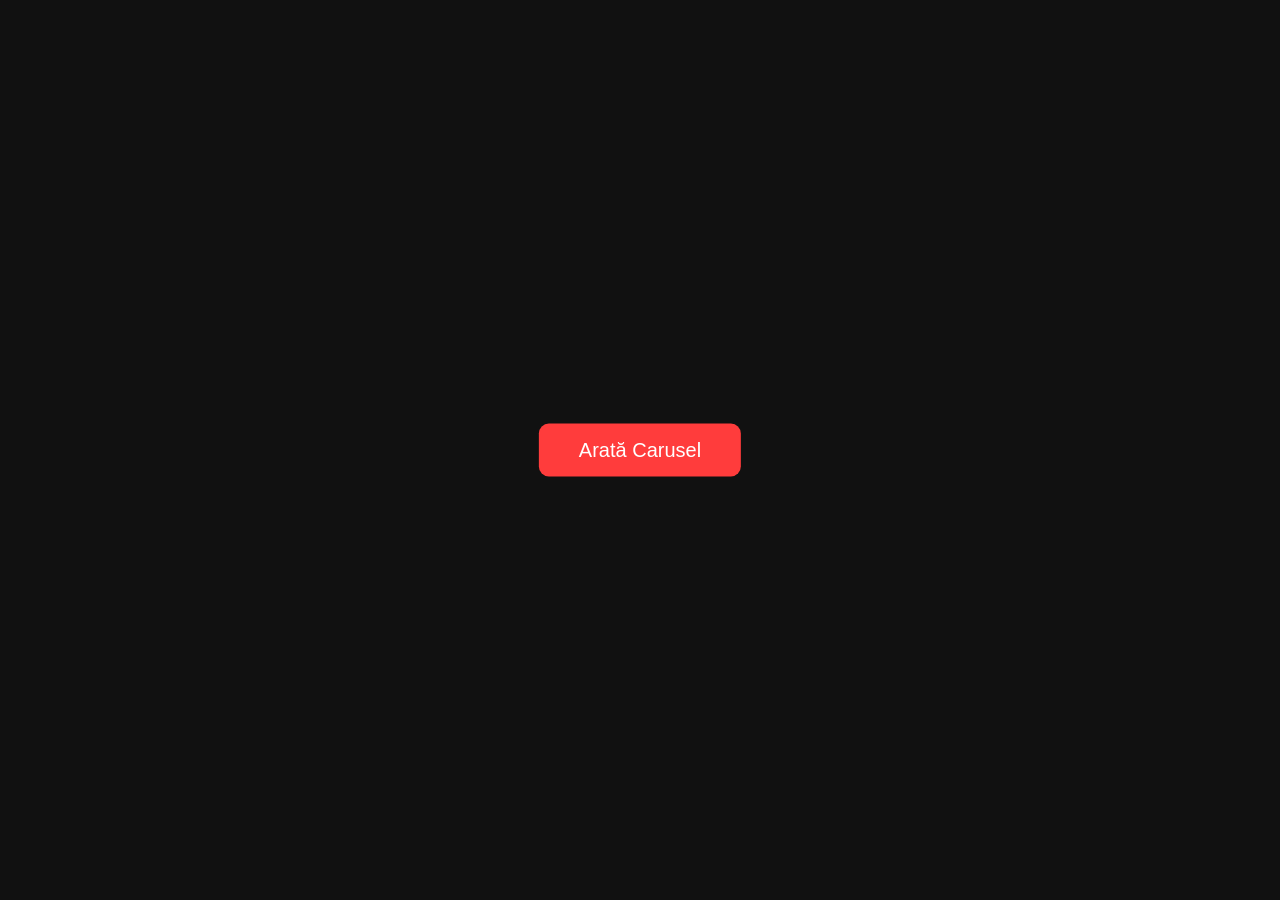
<file: index.html>
<!DOCTYPE html>
<html lang="ro">
<head>
<meta charset="UTF-8">
<meta name="viewport" content="width=device-width, initial-scale=1.0">
<title>Surpriză</title>
<link rel="stylesheet" href="css/martie.css">
</head>

<body>

<div id="start-screen">
<button id="showCarousel">Arată Carusel</button>
</div>

<div class="carousel-container" id="carousel">

<div class="carousel">

<div class="slide"><img src="img/IMG_3230.JPG"></div>
<div class="slide"><img src="img/IMG_3270.JPG"></div>
<div class="slide"><img src="img/IMG_3166.JPG"></div>
<div class="slide"><img src="img/IMG_3257.JPG"></div>
<div class="slide"><img src="img/IMG_3246.JPG"></div>
<div class="slide"><img src="img/IMG_3420.jpg"></div>
<div class="slide"><img src="img/IMG_2766.JPG"></div>
<div class="slide"><img src="img/IMG_2709.JPG"></div>
<div class="slide"><img src="img/IMG_3253.JPG"></div>

</div>

<button class="prev">❮</button>
<button class="next">❯</button>

<button id="nextPage" onclick="location.href='pagini/martie2.html'">Următoarea Pagină</button>



</div>

<script src="js/script.js"></script>

</body>
</html>
</file>
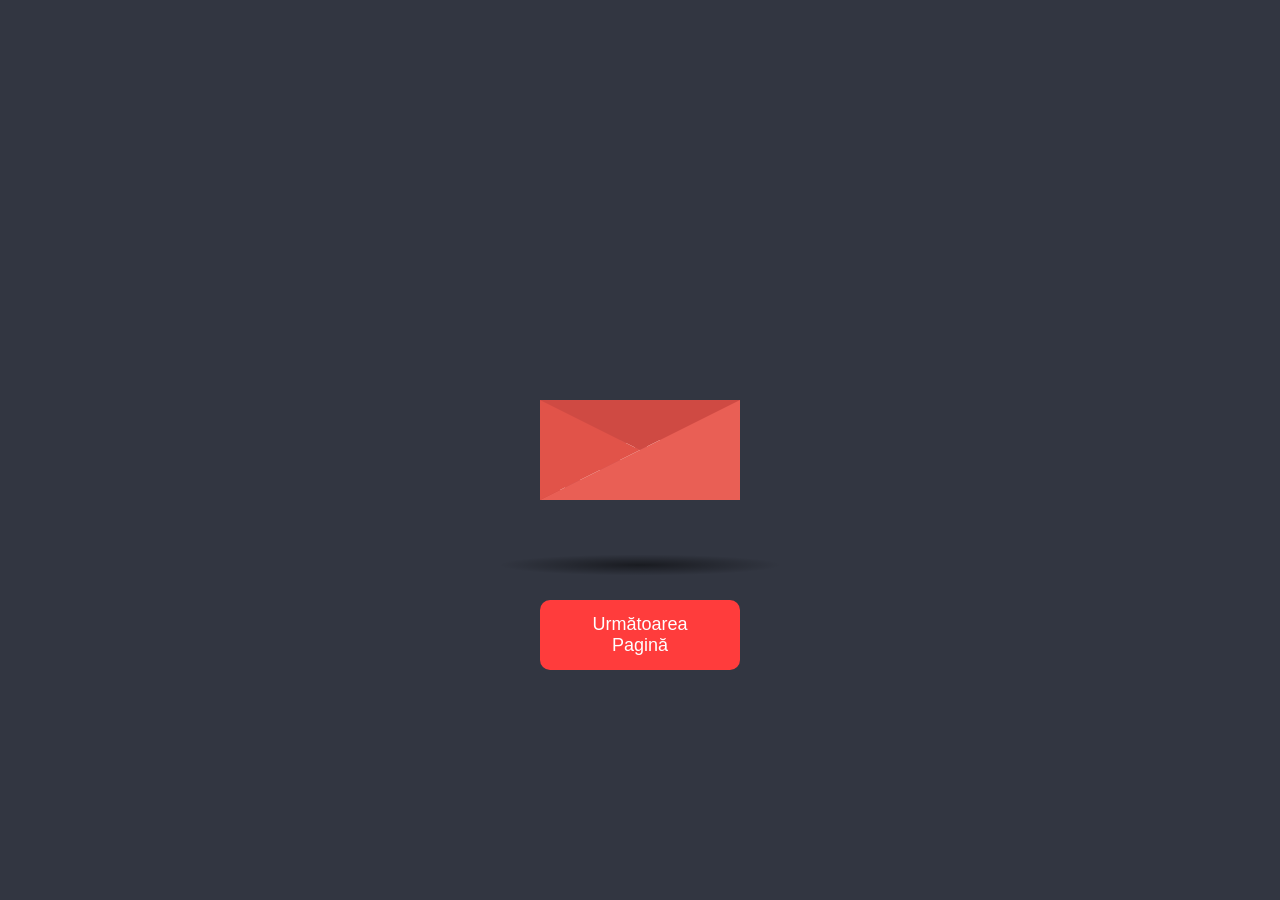
<file: pagini/martie2.html>
<!DOCTYPE html>
<html lang="en">
<head>
    <meta charset="UTF-8">
    <meta name="viewport" content="width=device-width, initial-scale=1.0">
    <link rel="stylesheet" href="../css/martie2.css">
    <title>8 Martie</title>
</head>
<body>
    <div class="letter-image">
        <div class="animated-mail">
            <div class="back-fold"></div>
            <div class="letter">
                <div class="letter-border"></div>
                <div class="letter-title"></div>
                <div class="letter-context"></div>
                <div class="letter-stamp">
                    <div class="letter-stamp-inner"></div>
                </div>
    
                <!-- Mesajul care va apărea -->
                <div class="letter-message" id="letterMessage">
                   Te iubesc prințeso
                </div>
            </div>
            <div class="top-fold"></div>
            <div class="body"></div>
            <div class="left-fold"></div>
        </div>
        <div class="shadow"></div>
        <button id="nextPage" onclick="location.href='martie3.html'">Următoarea Pagină</button>
            
          
    </div>
    
    <script>
        const letter = document.querySelector('.letter-image');
        const message = document.getElementById('letterMessage');
    
        // Mesajul e ascuns la început
        message.style.opacity = 0;
        message.style.transition = 'opacity 0.8s ease';
    
        // Când mouse-ul trece peste scrisoare, apare mesajul
        letter.addEventListener('mouseenter', () => {
            message.style.opacity = 1;
        });
    
        // Opțional: ascunde mesajul când mouse-ul pleacă
        letter.addEventListener('mouseleave', () => {
            message.style.opacity = 0;
        });
    </script>
    
</body>
</html>
</file>
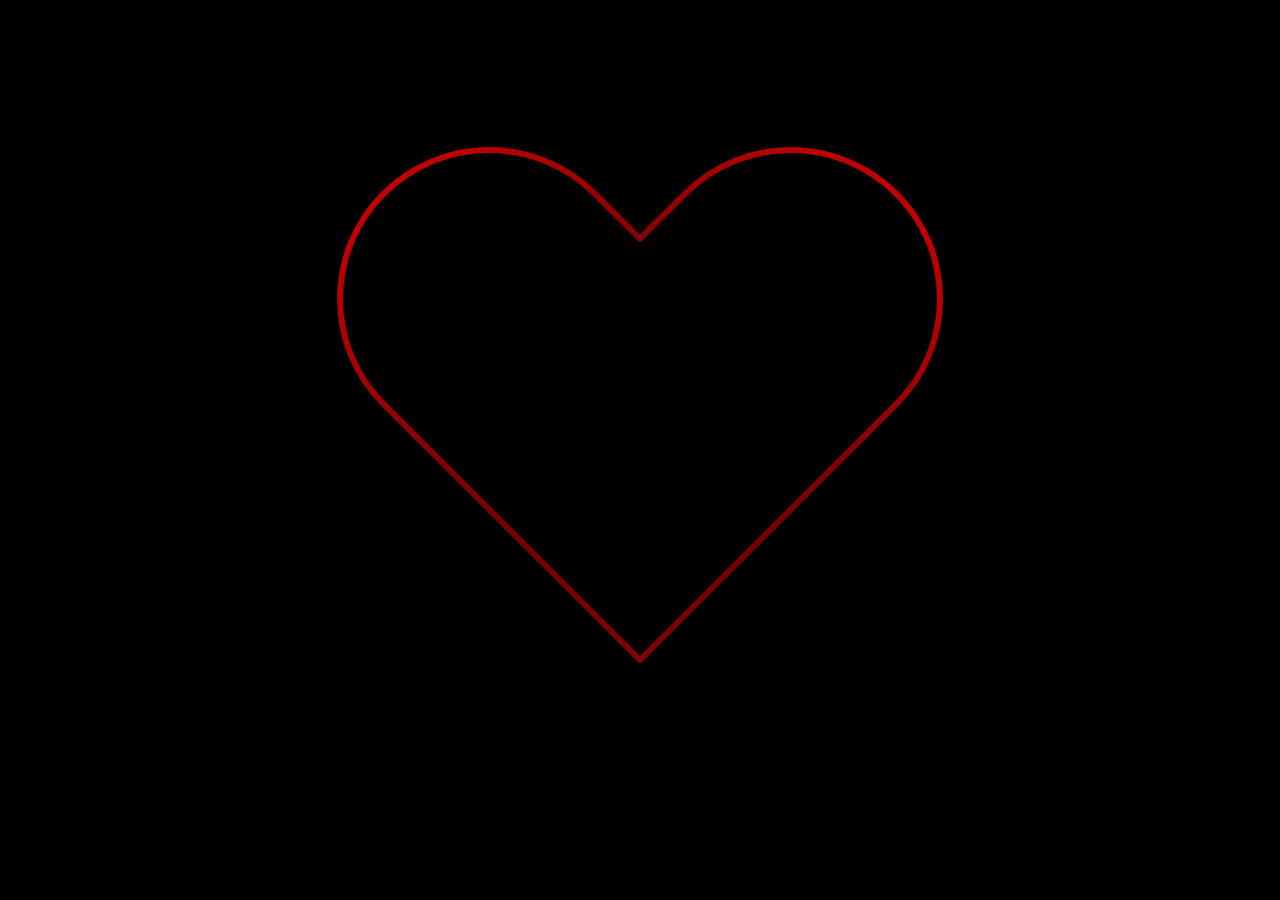
<file: pagini/martie3.html>
<!DOCTYPE html>
<html lang="en">
<head>
    <meta charset="UTF-8">
    <meta name="viewport" content="width=device-width, initial-scale=1.0">
    <link rel="stylesheet" href="../css/martie3.css">
    <title>Document</title>
</head>
<body>
    <main></main>
  <div>
    <svg width="150" height="150" viewBox="0 0 150 150">
      <g transform="translate(100 100)">
        <path transform="translate(-75 -75)" stroke="white" stroke-width="10" fill="none" d="M92.71,7.27L92.71,7.27c-9.71-9.69-25.46-9.69-35.18,0L50,14.79l-7.54-7.52C32.75-2.42,17-2.42,7.29,7.27v0 c-9.71,9.69-9.71,25.41,0,35.1L50,85l42.71-42.63C102.43,32.68,102.43,16.96,92.71,7.27z"></path>
      </g>
    </svg>
  </div>
</body>
</html>
</file>
<file: css/martie.css>
*{
  margin:0;
  padding:0;
  box-sizing:border-box;
  }
  
  body{
  font-family:Arial;
  background:#111;
  color:white;
  height:100vh;
  display:flex;
  justify-content:center;
  align-items:center;
  }
  
  /* ecran start */
  
  #start-screen{
  position:absolute;
  top:50%;
  left:50%;
  transform:translate(-50%,-50%);
  }
  
  #showCarousel{
  padding:15px 40px;
  font-size:20px;
  background:#ff3c3c;
  border:none;
  border-radius:10px;
  color:white;
  cursor:pointer;
  transition:0.3s;
  }
  
  #showCarousel:hover{
  background:#d62e2e;
  }
  
  /* carusel */
  
  /* container */
.carousel-container{
  width:80%;
  max-width:800px;
  display:none;
  flex-direction:column;
  align-items:center;
  position:relative;
  animation:fadeIn 1s ease;
  }
  
  /* banda cu slide-uri */
  .carousel{
  display:flex;
  transition:transform 0.6s ease;
  }
  
  /* fiecare slide */
  .slide{
  min-width:100%;
  flex-shrink:0;
  }
  
  /* imagini */
  .slide img{
    width:100%;
    height:450px;
    object-fit:contain;
    background:#000;   /* fundal pentru spațiile goale */
    border-radius:10px;
    display:block;
    }
  /* butoane navigare */
  
  .prev,.next{
  position:absolute;
  top:50%;
  transform:translateY(-50%);
  background:rgba(0,0,0,0.6);
  border:none;
  color:white;
  font-size:30px;
  padding:10px 15px;
  cursor:pointer;
  }
  
  .prev{
  left:10px;
  }
  
  .next{
  right:10px;
  }
  
  /* buton pagina urmatoare */
  
  #nextPage{
  margin-top:25px;
  padding:14px 35px;
  font-size:18px;
  background:#ff3c3c;
  color:white;
  border:none;
  border-radius:10px;
  cursor:pointer;
  transition:0.3s;
  }
  
  #nextPage:hover{
  background:#d62e2e;
  }
  
  /* animatie aparitie */
  
  @keyframes fadeIn{
  from{
  opacity:0;
  transform:scale(0.9);
  }
  to{
  opacity:1;
  transform:scale(1);
  }
  }
</file>
<file: css/martie2.css>
body {
    background: #323641;
    margin: 0;
    padding: 0;
    height: 100vh;
    display: flex;
    justify-content: center;
    align-items: center;
    font-family: Arial, sans-serif;
}

.letter-image {
    position: relative;
    width: 200px;
    height: 200px;
    cursor: pointer;
}

.animated-mail {
    position: absolute;
    width: 200px;
    height: 150px;
    transition: 0.4s;
}

.animated-mail .body {
    position: absolute;
    bottom: 0;
    width: 0;
    height: 0;
    border-style: solid;
    border-width: 0 0 100px 200px;
    border-color: transparent transparent #e95f55 transparent;
    z-index: 2;
}

.animated-mail .top-fold {
    position: absolute;
    top: 50px;
    width: 0;
    height: 0;
    border-style: solid;
    border-width: 50px 100px 0 100px;
    transform-origin: 50% 0%;
    transition: transform 0.4s 0.4s, z-index 0.2s 0.4s;
    border-color: #cf4a43 transparent transparent transparent;
    z-index: 2;
}

.animated-mail .back-fold {
    position: absolute;
    bottom: 0;
    width: 200px;
    height: 100px;
    background: #cf4a43;
    z-index: 0;
}

.animated-mail .left-fold {
    position: absolute;
    bottom: 0;
    width: 0;
    height: 0;
    border-style: solid;
    border-width: 50px 0 50px 100px;
    border-color: transparent transparent transparent #e15349;
    z-index: 2;
}

.animated-mail .letter {
    position: absolute;
    left: 20px;
    bottom: 0;
    width: 160px;
    height: 60px;
    background: white;
    z-index: 1;
    overflow: hidden;
    transition: 0.4s 0.2s;
}

.animated-mail .letter-border {
    height: 10px;
    width: 100%;
    background: repeating-linear-gradient(
        -45deg,
        #cb5a5e,
        #cb5a5e 8px,
        transparent 8px,
        transparent 18px
    );
}

.animated-mail .letter-title {
    margin-top: 10px;
    margin-left: 5px;
    height: 10px;
    width: 40%;
    background: #cb5a5e;
}

.animated-mail .letter-context {
    margin-top: 10px;
    margin-left: 5px;
    height: 10px;
    width: 20%;
    background: #cb5a5e;
}

.animated-mail .letter-stamp {
    margin-top: 30px;
    margin-left: 120px;
    border-radius: 100%;
    height: 30px;
    width: 30px;
    background: #cb5a5e;
    opacity: 0.3;
}

.shadow {
    position: absolute;
    top: 200px;
    left: 50%;
    width: 400px;
    height: 30px;
    transition: 0.4s;
    transform: translateX(-50%);
    border-radius: 100%;
    background: radial-gradient(rgba(0,0,0,0.5), rgba(0,0,0,0.0), rgba(0,0,0,0.0));
}

.letter-image:hover .animated-mail {
    transform: translateY(50px);
}

.letter-image:hover .animated-mail .top-fold {
    transform: rotateX(180deg);
    z-index: 0;
}

.letter-image:hover .animated-mail .letter {
    height: 180px;
}

.letter-image:hover .shadow {
    width: 250px;
}

.letter-message {
    position: absolute;
    top: 50%;
    left: 50%;
    transform: translate(-50%, -50%);
    width: 90%;
    text-align: center;
    font-size: 14px;
    color: #cf4a43;
    line-height: 1.4;
    opacity: 0; /* ascuns inițial */
    transition: opacity 1s ease;
}
#nextPage{
    margin-top:250px;
    padding:14px 35px;
    font-size:18px;
    background:#ff3c3c;
    color:white;
    border:none;
    border-radius:10px;
    cursor:pointer;
    transition:0.3s;
    }
    
    #nextPage:hover{
    background:#d62e2e;
    }
    
    /* animatie aparitie */
    
    @keyframes fadeIn{
    from{
    opacity:0;
    transform:scale(0.9);
    }
    to{
    opacity:1;
    transform:scale(1);
    }
    }
</file>
<file: css/martie3.css>
*{
    padding: 0;
    margin: 0;
    box-sizing: border-box;
    position: relative;
  }
  
  body,
  main,
  div {
    height: 100vh;
    width: 100%;
    overflow: hidden;
    display: grid;
  }
  
  body {
    background: radial-gradient(
      circle at 55% 55%,
      hsl(0, 100%, 50%),
      hsl(30, 100%, 50%),
      hsl(60, 100%, 50%),
      hsl(140, 100%, 50%),
      hsl(190, 100%, 50%),
      hsl(260, 100%, 50%),
      hsl(330, 100%, 50%)40%
    );
  }
  
  svg {
    width: 100vmin;
    height: 100vmin;
    margin: auto;
  }
  
  main {
    grid-column: 1 / 2;
    grid-row: 1 / 2;
  }
  
  div {
    background: #000;
    mix-blend-mode: multiply;
    grid-column: 1 / 2;
    grid-row: 1 / 2;
  }
  
  main::after {
    content: "";
    position: absolute;
    inset: 0;
    background: radial-gradient(
        circle at center,
        hsl(0, 100%, 15%),   /* roșu foarte închis */
        hsl(0, 100%, 25%),   /* roșu închis */
        hsl(0, 100%, 40%),   /* roșu mediu */
        hsl(0, 100%, 55%),   /* roșu mai deschis */
        hsl(0, 100%, 70%)    /* roșu foarte deschis */
    );
    animation: subtle 9000ms infinite linear;
  }
  
  path {
    stroke-width: 1px;
    stroke-linecap: round;
    stroke-linejoin: round;
    stroke-dasharray: 300px;
    animation: dash 10000ms -10000ms infinite alternate ease-in-out,
               w 7200ms -7200ms infinite alternate ease-in-out;
  }
  
  @keyframes dash {
    100% {
      stroke-dashoffset: -298px;
    }
  }
  
  @keyframes w {
    100% {
      stroke-width: 12px;
    }
  }
  
  @keyframes subtle {
    100%{
      transform: rotate(1turn);
    }
  }
</file>
